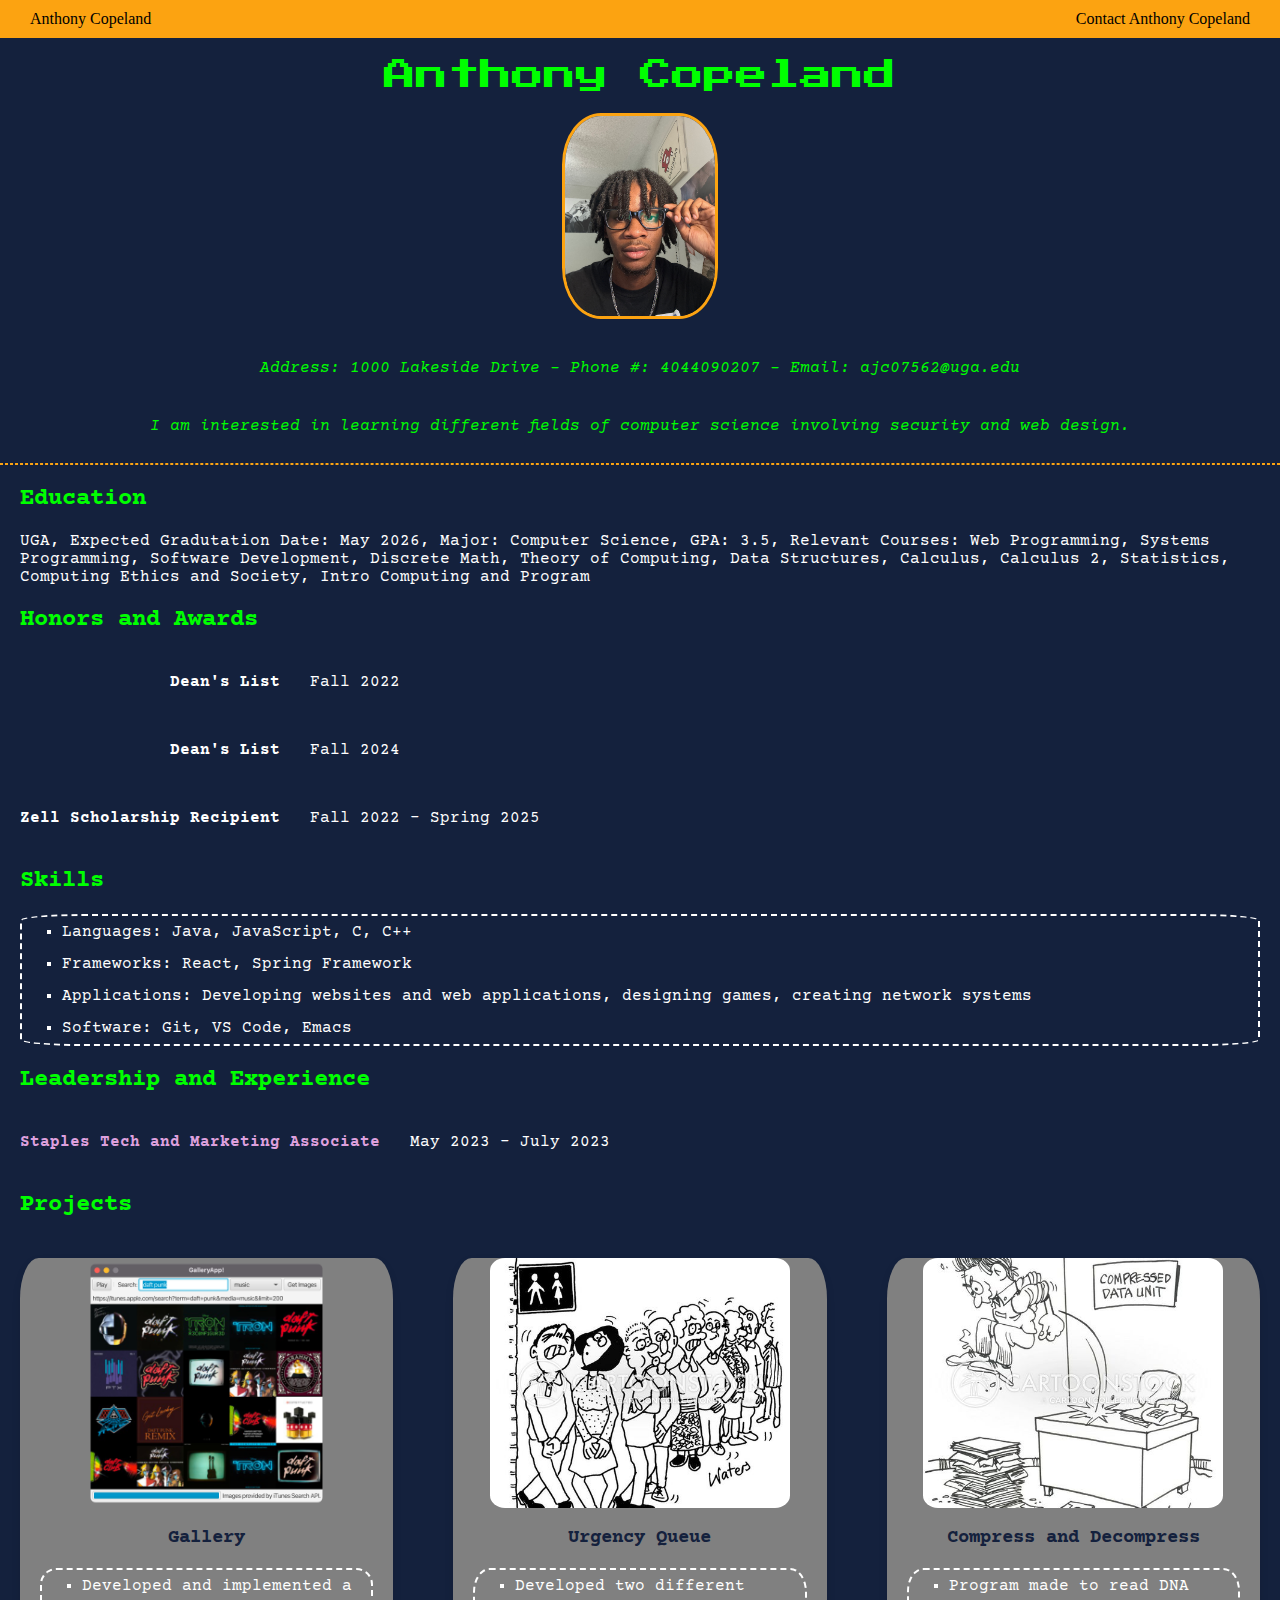
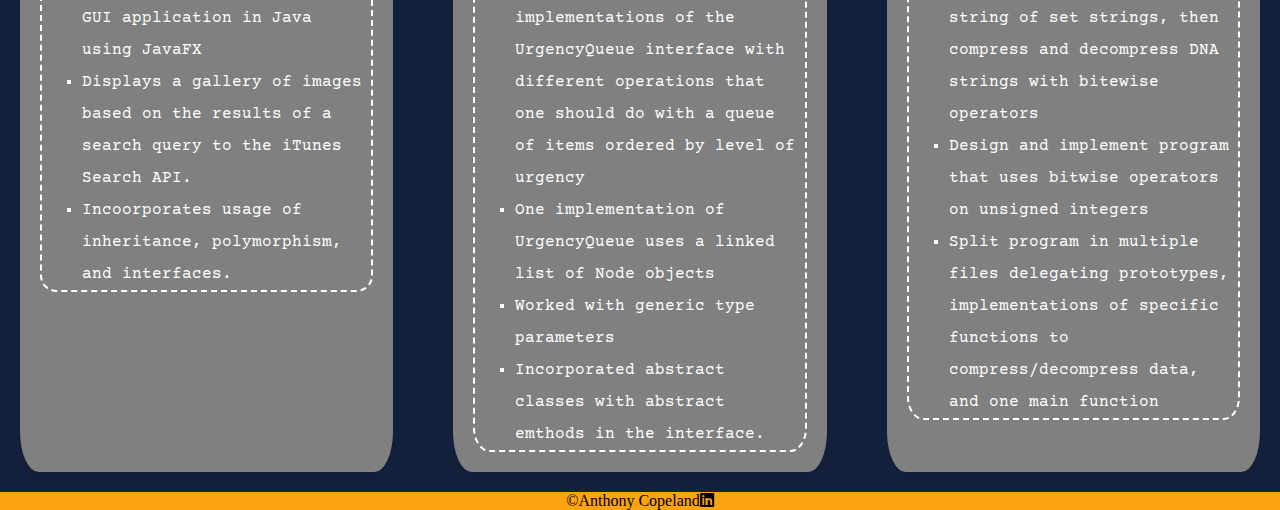
<file: cv/index.html>
<!DOCTYPE html>
<html lang="en">
<head>
    <meta charset="UTF-8">
    <meta name="viewport" content="width=device-width, initial-scale=1.0">
    <link rel="stylesheet" href="https://cdnjs.cloudflare.com/ajax/libs/font-awesome/6.0.0-beta3/css/all.min.css">
    <link rel="stylesheet" href="style.css">
    <link rel="preconnect" href="https://fonts.googleapis.com">
<link rel="preconnect" href="https://fonts.gstatic.com" crossorigin>
<link href="https://fonts.googleapis.com/css2?family=Courier+Prime:ital,wght@0,400;0,700;1,400;1,700&display=swap" rel="stylesheet">
<link rel="preconnect" href="https://fonts.googleapis.com">
<link rel="preconnect" href="https://fonts.gstatic.com" crossorigin>
<link href="https://fonts.googleapis.com/css2?family=Courier+Prime:ital,wght@0,400;0,700;1,400;1,700&family=Press+Start+2P&display=swap" rel="stylesheet">
    <title>Anthony Copeland</title>
</head>
<body>
    <nav>
        <p>Anthony Copeland</p>
        <p>
        <a href="contact.html">Contact Anthony Copeland</a>
        </p>
    </nav>

    <section class="splash">
      <h1>Anthony Copeland</h1>  
      <img src="images/anthonyheadshot.jpg" width="150" alt="Headshot" />

      <p>Address: 1000 Lakeside Drive
        &minus; Phone #: 4044090207
        &minus; Email: ajc07562@uga.edu
      </p>

      <p>I am interested in learning different fields of computer science involving
        security and web design. 
      </p>
    </section>
    <hr>
    <section>
        <h2>Education</h2>
        <p>UGA, Expected Gradutation Date: May 2026, 
            Major: Computer Science, GPA: 3.5, 
            Relevant Courses: Web Programming, Systems Programming,
            Software Development, Discrete Math, Theory of Computing, 
            Data Structures, Calculus, Calculus 2, Statistics, 
            Computing Ethics and Society, Intro Computing and Program
        </p>
    </section>

    <section>
        <h2>Honors and Awards</h2>
        <dl>
            <dt>Dean's List</dt> <dd>Fall 2022</dd>
            <dt>Dean's List</dt> <dd>Fall 2024</dd>
            <dt>Zell Scholarship Recipient</dt> <dd>Fall 2022 - Spring 2025</dd>
        </dl>
    </section>

    <section>
        <h2>Skills</h2>
        <ul>
            <li>Languages: Java, JavaScript, C, C++</li>
            <li>Frameworks: React, Spring Framework</li>
            <li>Applications: Developing websites and web applications,
                 designing games, creating network systems
            </li>
            <li>Software: Git, VS Code, Emacs</li>
        </ul>

    </section>

    <section>
        <h2>Leadership and Experience</h2>
        <dl>
            <dt><a href="https://www.staples.com">Staples Tech and Marketing Associate</a></dt> <dd>May 2023 - July 2023</dd>
        </dl>
        
    </section>

   
    <section>
        <h2>Projects</h2>
        <div class="three-col">
        <div class="card">
            <img src="images/galleryimage.png"/>
        <h3>Gallery</h3>
        <ul>
            <li>Developed and implemented a GUI application in Java using JavaFX</li>
            <li>Displays a gallery of images based on the results of a search query to 
                the iTunes Search API.
            </li>
            <li>Incoorporates usage of inheritance, polymorphism, and interfaces.</li>
        </ul>
        </div>

        <div class="card">
            <img src="images/urgencyimage.jpeg"/>
        <h3>Urgency Queue</h3>
        <ul>
            <li>Developed two different implementations of the UrgencyQueue interface
                with different operations that one should do with a queue of items ordered
                by level of urgency
            </li>
            <li>One implementation of UrgencyQueue uses a linked list of Node objects</li>
            <li>Worked with generic type parameters</li>
            <li>Incorporated abstract classes with abstract emthods in the interface.</li>
        </ul>
        </div>

        <div class="card">
            <img src="images/compressimage.jpeg"/>
        <h3>Compress and Decompress</h3>
        <ul>
            <li>Program made to read DNA string of set strings, then compress and 
                decompress DNA strings with bitewise operators
            </li>
            <li>Design and implement program that uses bitwise operators on unsigned 
                integers 
            </li>
            <li>Split program in multiple files delegating prototypes, implementations
                of specific functions to compress/decompress data, and one main function
            </li>
        </ul>
        </div>
    </div>
    </section>
    
    
    <footer>
        &copy <a href="contact.html">Anthony Copeland</a>
        <a href="https://www.linkedin.com/in/anthony-copeland-95b346290/"><i class="fa-brands fa-linkedin"></i></a>
    </footer>

</body>
</html>
</file>
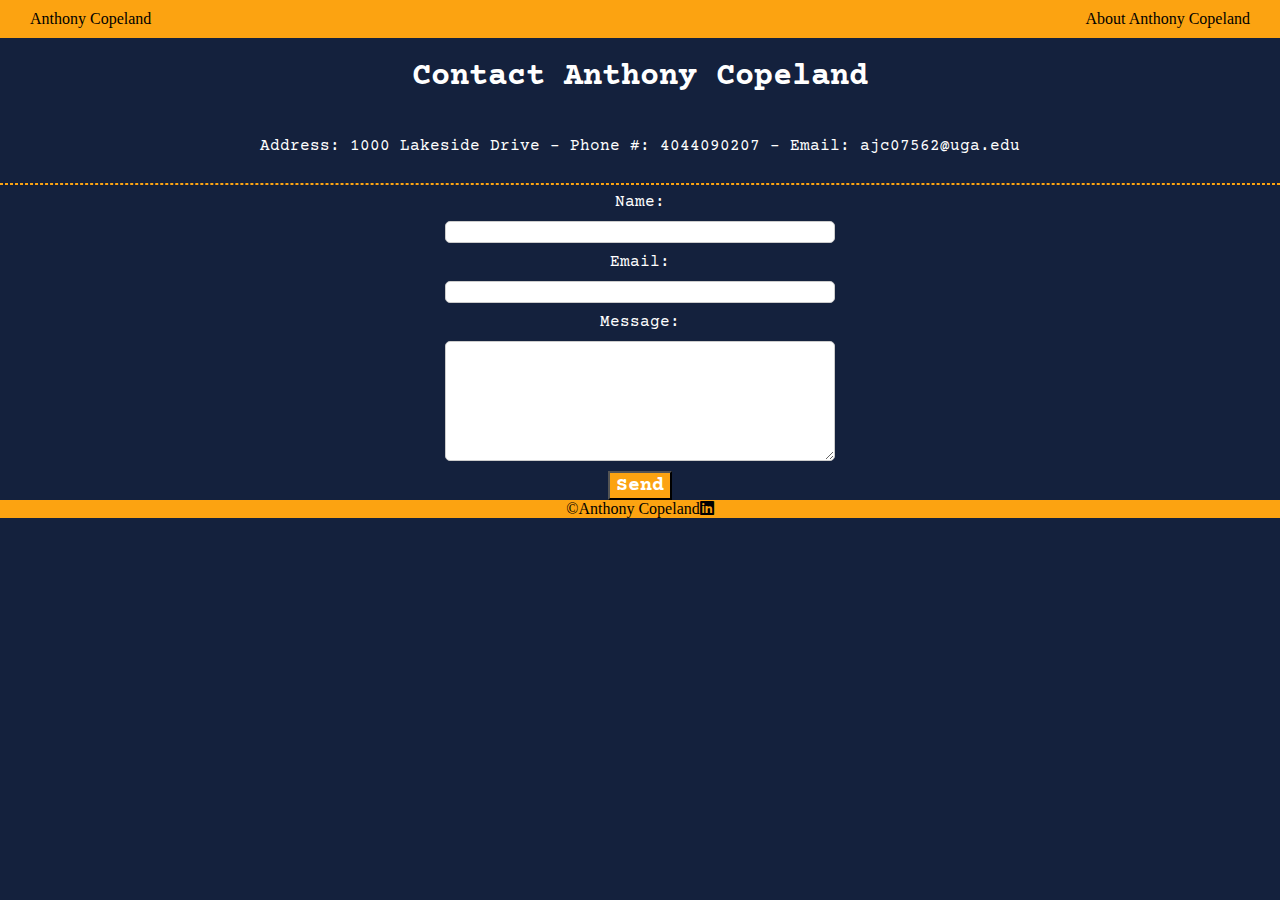
<file: cv/contact.html>
<!DOCTYPE html>
<html lang="en">
<head>
    <link rel="stylesheet" href="https://cdnjs.cloudflare.com/ajax/libs/font-awesome/6.0.0-beta3/css/all.min.css">
    <link rel="stylesheet" href="style.css">
    <link rel="preconnect" href="https://fonts.gstatic.com" crossorigin>
    <link href="https://fonts.googleapis.com/css2?family=Courier+Prime:ital,wght@0,400;0,700;1,400;1,700&family=Press+Start+2P&display=swap" rel="stylesheet">

    <meta charset="UTF-8">
    <meta name="viewport" content="width=device-width, initial-scale=1.0">
    <title>Document</title>
</head>
<body>
    <nav>
        <p>Anthony Copeland</p>
        <p><a href=index.html>About Anthony Copeland</a></p>
    </nav>
    <section class="one-col">
        <h1>Contact Anthony Copeland</h1>
        <p>Address: 1000 Lakeside Drive
            &minus; Phone #: 4044090207
            &minus; Email: ajc07562@uga.edu
        </p>
    </section>
    <hr>
    <form action="https://formsubmit.co/fa58347a6565a0fc0a8856f5f8e921a8" method="POST">
        Name: <input type="text" name="name" required>
        Email: <input type="email" name="email" required>
        Message: <textarea rows="6" name="message"></textarea>
        <button type="submit">Send</button>
        <input type="hidden" name="_next" value="http://127.0.0.1:5500/thankyou.html">
    </form>
    <footer>
        &copy <a href="index.html">Anthony Copeland</a>
        <a href="https://www.linkedin.com/in/anthony-copeland-95b346290/"><i class="fa-brands fa-linkedin"></i></a>
    </footer>
</body>
</html>
</file>
<file: cv/style.css>
/* General Styles */
body {
    margin: 0;
    
    background-color: #14213d;
    color: #ffffff;
}

/* Nav Styles */
nav {
    background-color: #fca311;
    color:#000000;
    font-size: 20;
    display: flex;
    justify-content: space-between;
    align-items: center;
    padding: 10px 30px;
}

nav p, nav a {
    font-size: 100;
}

nav p {
    margin: 0;
}

nav a {
    text-decoration: none;
    color:#000000;
}

nav a:hover {
    color: #ffffff;
    text-decoration: underline;
}

/* Footer Styles */
footer {
    background-color: #fca311;
    color: #000000;
    font-size: 100;
    display: flex;
    justify-content: center;
    align-items: center;
}

footer a {
    text-decoration: none;
    color:#000000
}

footer a:hover {
    color: lime
}

/* Splash Section */
.splash {
    background-color: #14213d;
    display: flex;
    align-items:center;
    justify-content: center;
    flex-direction: column;
    text-align: center;
}

.splash h1 {
    font-family: "Press Start 2P", serif;
    font-weight: 400;
    font-style: normal;
    color: lime;
    text-align: center;
    display: flex;
    align-items:center;
    justify-content: center;
    flex-direction: column;
    font-size: xx-large;
}

.splash img {
    border-radius: 25%;
    border: 3px solid #fca311;
    max-width: 150px; 
    height: auto;
    margin-bottom: 20px;
}

.splash p {
    font-style: italic;
    color: lime;
    font-family: 'Courier Prime', sans-serif;
    text-align: center;
}

/* Horizontal Rules */
hr {
    border-style: dashed;
    border-color: #fca311;
}

/* Sections */
section {
    font-family: "Courier Prime", serif;
    font-size: 13;
}

/* Section Headings */
section h2 {
    font-family: "Courier Prime", serif;
    color: lime;
    margin: 20px;
    font-size: x-large;
}

/* Paragraph Styles */
section p {
    font-family: 'Courier Prime', sans-serif;
    margin: 20px;
    
}

/* link styles */
section a {
    color: plum;
    text-decoration: none;
}
section a:hover {
    color: yellow;
}

/* List Styles */
ul {
    border: 2px solid #ffffff;
    border-style: dashed;
    list-style-type: square;
    border-radius: 5%;
    line-height: 2;
    margin: 20px;
}

dl {
    display: grid;
    grid-template-columns: auto 1fr;
    gap: 10px;
    margin: 20px 0;
    align-items: center;
}
dl dt{
    text-align: right;
    margin-right: 10px;
    margin: 20px;
    font-weight: bold;
}
dl dd{
    margin: 0;
    text-align: left;
}

/* Project Section */
.three-col {
    display: grid;
    grid-template-columns: repeat(3, 1fr);
    gap: 20px;
}

.card {
    box-shadow: 0 4px 8px rgba(0,0,0,0.1);
    background-color: gray;
    border-radius: 5%;
    margin: 20px;
}

.card img {
    display: block;
    margin: 0 auto;
    width: 300px;
    height: 250px;
    border-radius: 5%;
    object-fit: cover;
}

.card h3 {
    text-align: center;
    color: #14213d;
}

/* Contact Page Styles */
.one-col {
    display: flex;
    flex-direction: column;
    align-items: center;
    text-align: center;
}


form {
    font-family: "Courier Prime", serif;
    display: flex;
    flex-direction: column;
    align-items: center;
    gap: 10px;
}

form input, form textarea {
    width: 30%;
    border-radius: 5px;
    border: 1px solid #cccccc;
    font-size: 16px;
}


form button {
    background-color: #fca311; /* Button background color */
    color: #ffffff; 
    font-weight: bold;
    font-size: 20px;
    font-family: "Courier Prime", serif;
}

form button:hover {
    background-color: #e69600ad;
}

.courier-prime-regular {
    font-family: "Courier Prime", serif;
    font-weight: 400;
    font-style: normal;
  }
  .press-start-2p-regular {
    font-family: "Press Start 2P", serif;
    font-weight: 400;
    font-style: normal;
  }
</file>
